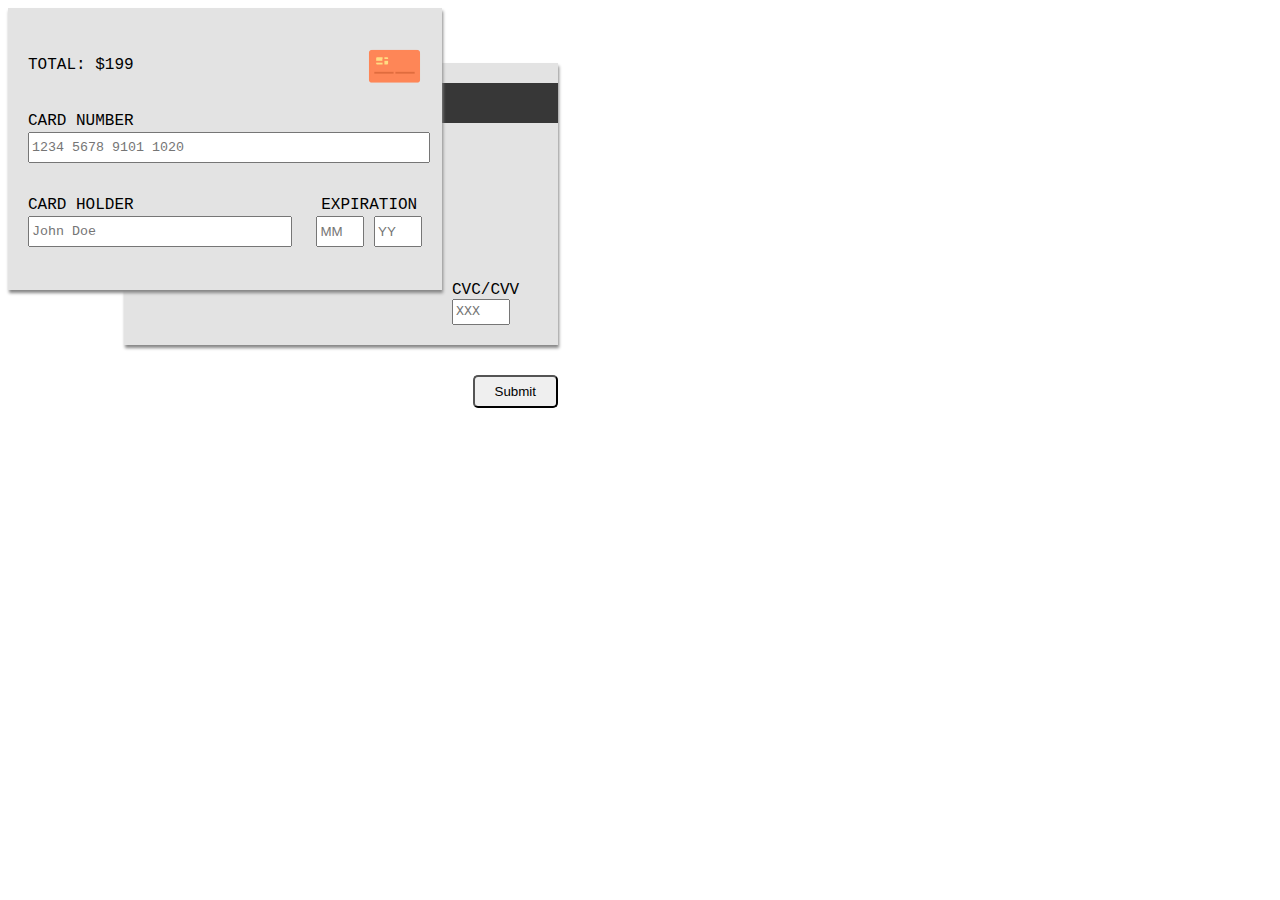
<file: creditcard/index.html>
<!DOCTYPE html>
<html lang="en">
<head>
    <meta charset="UTF-8">
    <meta name="viewport" content="width=device-width, initial-scale=1.0">
    <title>Document</title>
    <link rel="stylesheet" href="style.css" media="screen">
    <link rel="icon" type="image/x-icon" href="favicon.png.png">
</head>
<body>
    <form id="creditcard"> 
        <div id="creditcardFront">
            <p>TOTAL: $199</p>
            <img class="card-image" src="[data-uri]" 
            height="55px">
            <section class="cardNumber">
                <label for="cardNumber">CARD NUMBER</label>
                <input id="cardNumber" name="cardNumber" type="text" placeholder="1234 5678 9101 1020" required />
            </section>
            <div class="cardHolder">
                <label for="cardHolder">CARD HOLDER</label>
                <input id="cardHolder" name="cardHolder" type="text" placeholder="John Doe" required />
            </div>
            <div class="expiration">
                <label for="expiration">EXPIRATION</label>
                <input id="expiration" name="expiration" placeholder="MM" required></textarea>
                <input id="expiration" name="expiration" placeholder="YY" required></textarea>
            </div>
            </section>
        </div>

        <div id="creditcardBack">
            <div class="black"></div>
            <section class="cvv">
                <label for="cvc">CVC/CVV</label>
                <input id="cvc" name="cvc" type="text" placeholder="XXX" required />
            </section>
        </div>

        <button type="submit">Submit</button>
    </form>
</body>
</html>
</file>
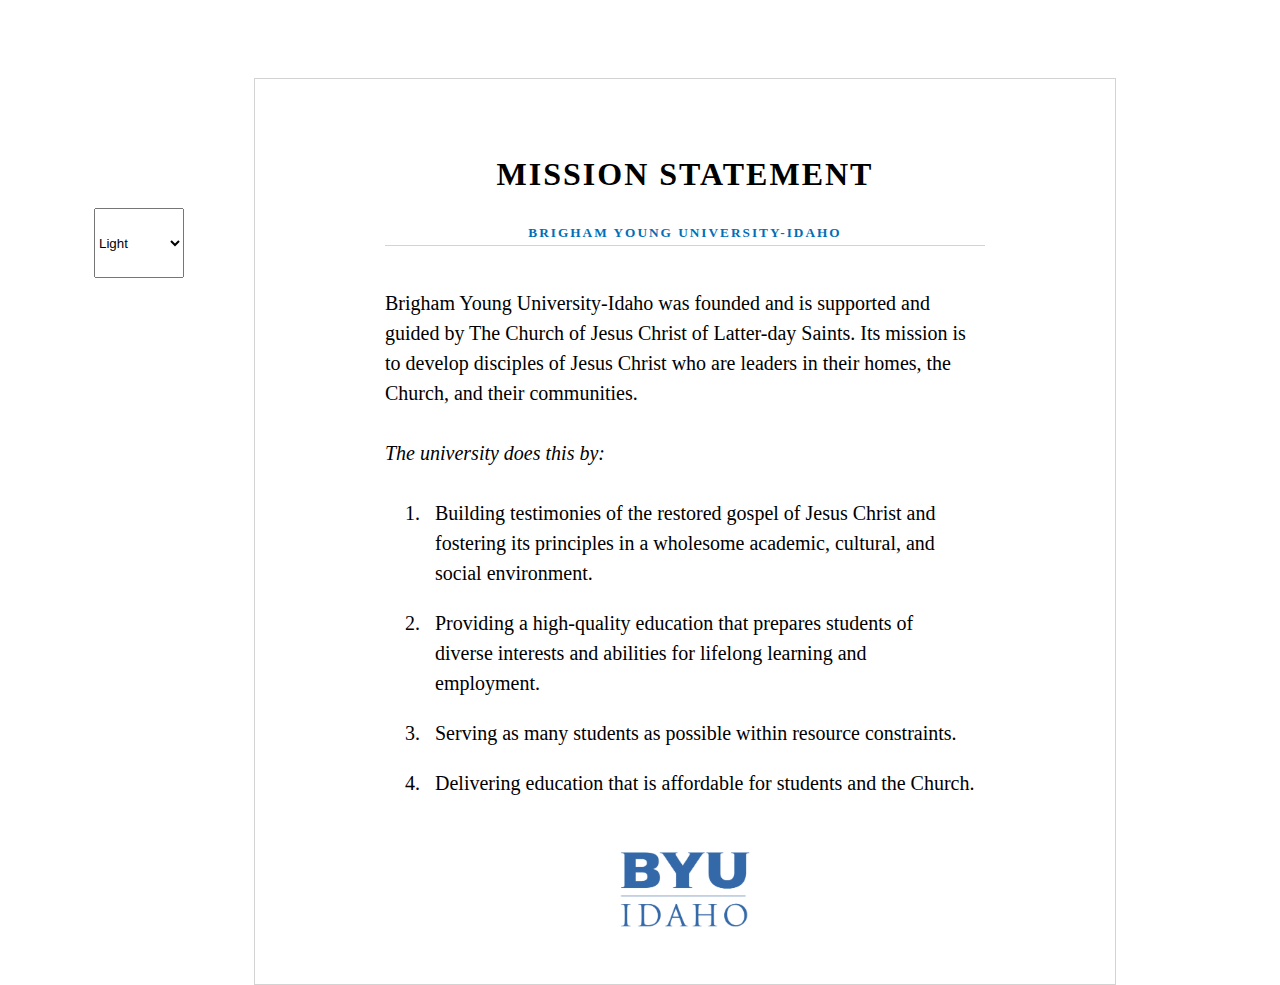
<file: mission/index.html>
<select>
    <option value="light">Light</option>
    <option value="dark">Dark</option>
</select>

<!DOCTYPE html>
<html lang="en">
<head>
    <meta charset="UTF-8">
    <meta name="viewport" content="width=device-width, initial-scale=1.0">
    <meta name="description" content="Home Page">
    <meta name="author" content="Katelyn Wardell">
    <title>Mission Letter</title>
    <link rel="stylesheet" href="styles.css">
    <script src="mission.js" defer></script>
</head>
<body>
 <div id="letter">
    <header>
        <h1>Mission Statement</h1>
        <h5>Brigham Young University-Idaho</h5>
    </header>
    
    <main>
        <p>
            Brigham Young University-Idaho was founded and is supported and guided by The Church of Jesus Christ of Latter-day Saints. Its mission is to develop disciples of Jesus Christ who are leaders in their homes, the Church, and their communities.<br><br><i>The university does this by:</i><br>
        </p>
        <div class="list">
            <ol>
                <li>Building testimonies of the restored gospel of Jesus Christ and fostering its principles in a wholesome academic, cultural, and social environment.</li>
                <li>Providing a high-quality education that prepares students of diverse interests and abilities for lifelong learning and employment.</li>
                <li>Serving as many students as possible within resource constraints.</li> 
                <li>Delivering education that is affordable for students and the Church.</li>
            </ol>
        </div>
    </main>

    <footer>
        <img src="byui-logo_blue.webp" alt="BYU-Idaho Logo">
    </footer>
 </letter>
</body>
</html>
</file>
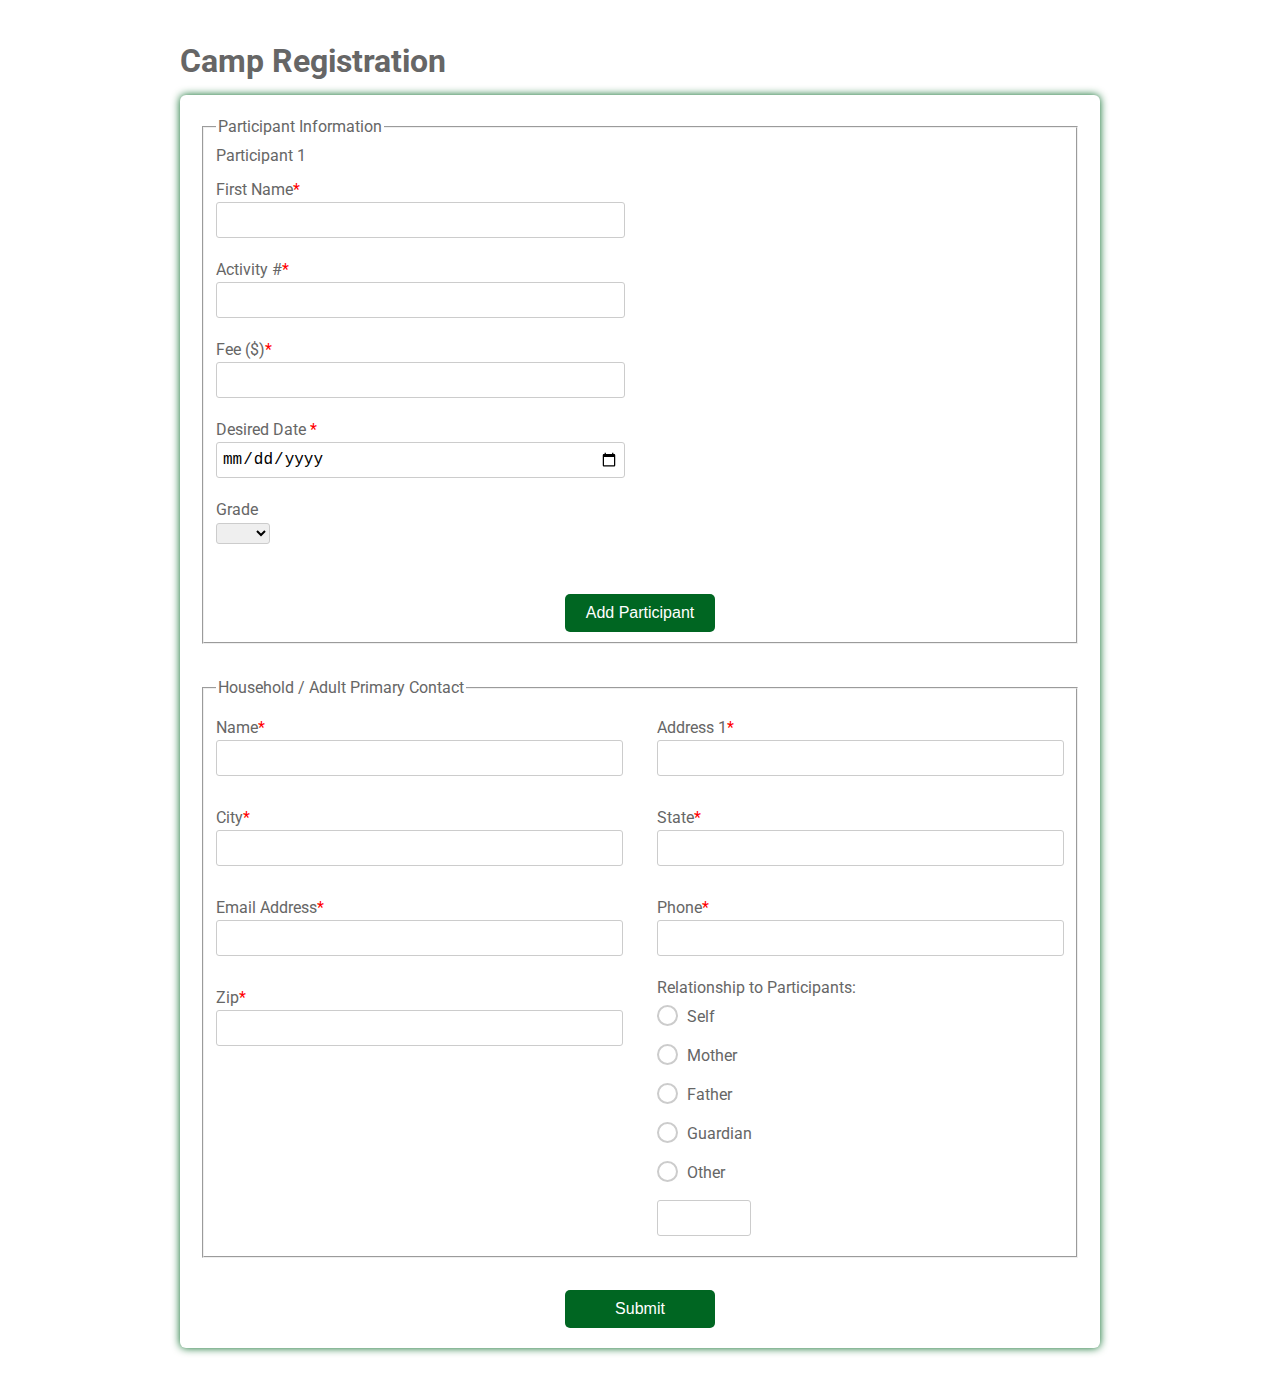
<file: week8/register/index.html>
<!DOCTYPE html>
<html>
<!-- Example based off of https://www.w3docs.com/learn-html/html-form-templates.html -->

<head>
    <title>Camp Registration</title>
    <link href="https://fonts.googleapis.com/css?family=Roboto:300,400,500,700" rel="stylesheet" />
    <link rel="stylesheet" href="register.css" />
    <script src="register.js" type="module"></script>
</head>

<body>
    <div class="testbox">
        <h1>Camp Registration</h1>
        <form>
            <fieldset class="participants">
                <legend>Participant Information</legend>
                <section class="participant1">
                    <p>Participant 1</p>
                    <div class="item">
                        <label for="fname"> First Name<span>*</span></label>
                        <input id="fname" type="text" name="fname" value="" required />
                    </div>
                    <div class="item activities">
                        <label for="activity">Activity #<span>*</span></label>
                        <input id="activity" type="text" name="activity" />
                    </div>
                    <div class="item">
                        <label for="fee">Fee ($)<span>*</span></label>
                        <input id="fee" type="number" name="fee" />
                    </div>
                    <div class="item">
                        <label for="date">Desired Date <span>*</span></label>
                        <input id="date" type="date" name="date" />
                    </div>
                    <div class="item">
                        <p>Grade</p>
                        <select>
                            <option selected value="" disabled selected></option>
                            <option value="1">1st</option>
                            <option value="2">2nd</option>
                            <option value="3">3rd</option>
                            <option value="4">4th</option>
                            <option value="5">5th</option>
                            <option value="6">6th</option>
                            <option value="7">7th</option>
                            <option value="8">8th</option>
                            <option value="9">9th</option>
                            <option value="10">10th</option>
                            <option value="11">11th</option>
                            <option value="12">12th</option>
                        </select>
                    </div>
                </section>
                <button type="button" id="add">Add Participant</button>
            </fieldset>

            <fieldset>
                <legend>Household / Adult Primary Contact</legend>
                <div class="columns">
                    <div class="item">
                        <label for="adult_name">Name<span>*</span></label>
                        <input id="adult_name" type="text" name="adult_name" />
                    </div>

                    <div class="item">
                        <label for="address1">Address 1<span>*</span></label>
                        <input id="address1" type="text" name="address1" />
                    </div>

                    <div class="item">
                        <label for="city">City<span>*</span></label>
                        <input id="city" type="text" name="city" />
                    </div>
                    <div class="item">
                        <label for="state">State<span>*</span></label>
                        <input id="state" type="text" name="state" />
                    </div>
                    <div class="item">
                        <label for="eaddress">Email Address<span>*</span></label>
                        <input id="eaddress" type="text" name="eaddress" />
                    </div>
                    <div class="item">
                        <label for="phone">Phone<span>*</span></label>
                        <input id="phone" type="tel" name="phone" />
                    </div>
                    <div class="item">
                        <label for="zip">Zip<span>*</span></label>
                        <input id="zip" type="text" name="zip" />
                    </div>

                    <div class="question">
                        <label>Relationship to Participants:</label>
                        <div class="question-answer">
                            <div>
                                <input type="radio" value="self" id="radio_3" name="relationship" />
                                <label for="radio_3" class="radio"><span>Self</span></label>
                            </div>
                            <div>
                                <input type="radio" value="mother" id="radio_4" name="relationship" />
                                <label for="radio_4" class="radio"><span>Mother</span></label>
                            </div>
                            <div>
                                <input type="radio" value="father" id="radio_5" name="relationship" />
                                <label for="radio_5" class="radio"><span>Father</span></label>
                            </div>
                            <div>
                                <input type="radio" value="guardian" id="radio_6" name="relationship" />
                                <label for="radio_6" class="radio"><span>Guardian</span></label>
                            </div>
                            <div>
                                <input type="radio" value="other" id="radio_7" name="relationship" />
                                <label for="radio_7" class="radio"><span>Other</span></label>
                                <input type="text" />
                            </div>
                        </div>
                    </div>
                </div>
            </fieldset>
            <div class="btn-block">
                <button type="submit" id="submitButton">Submit</button>
            </div>
        </form>
        <section id="summary"></section>
    </div>
</body>

</html>
</file>
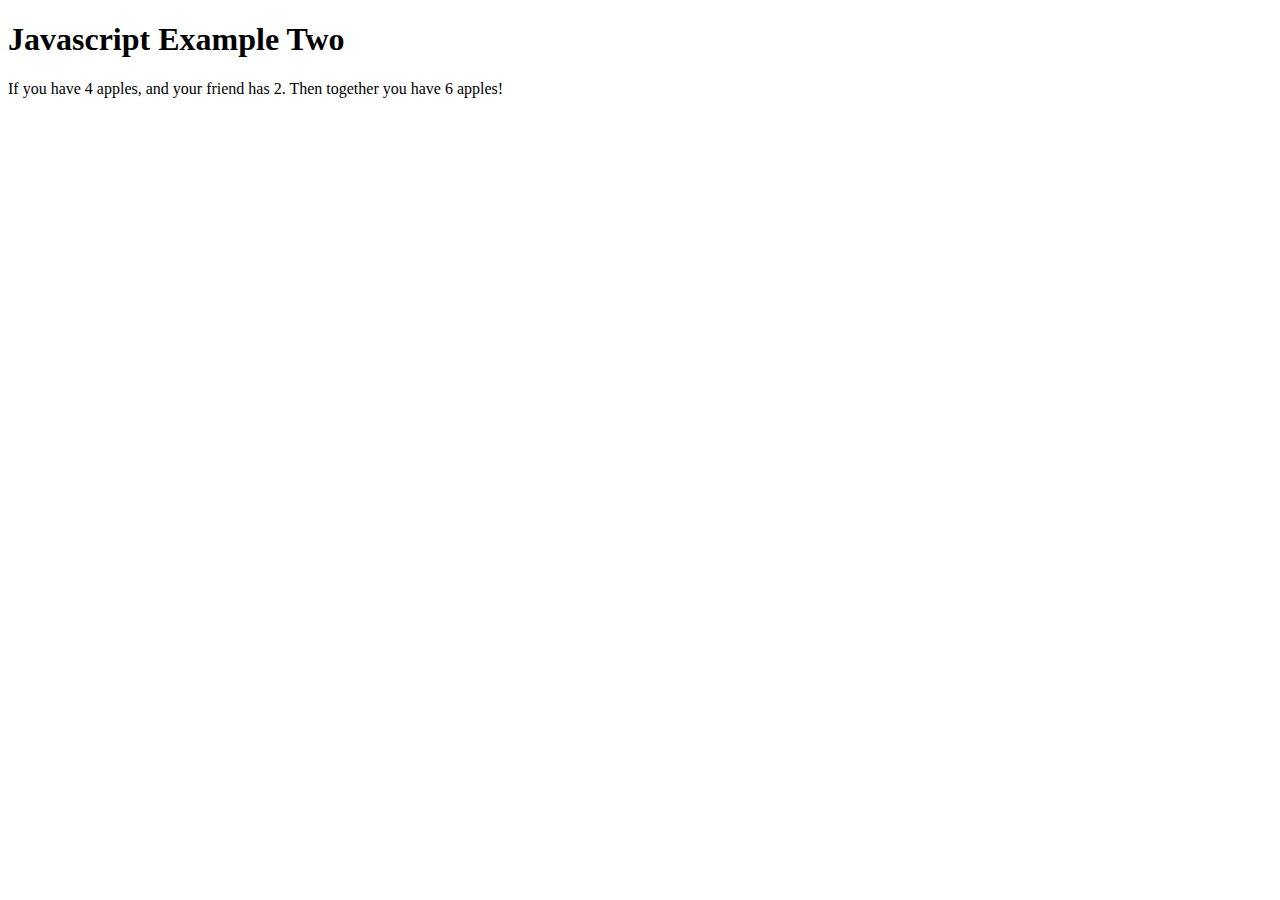
<file: exampletwo.html>
<!DOCTYPE html>
<html lang="en">
<head>
    <meta charset="UTF-8">
    <meta name="viewport" content="width=device-width, initial-scale=1.0">
    <title>Javascript Example Two</title>
    <script src="exampletwo.js" defer></script> 
</head>
<body>
    <h1>Javascript Example Two</h1>
    <p>If you have <span id="myAppleElement"></span> apples, and your friend has
        <span id="friendAppleElement"></span>. Then together you have
        <span id="totalApplesElement"></span> apples!</p>
</body>
</html>
</file>
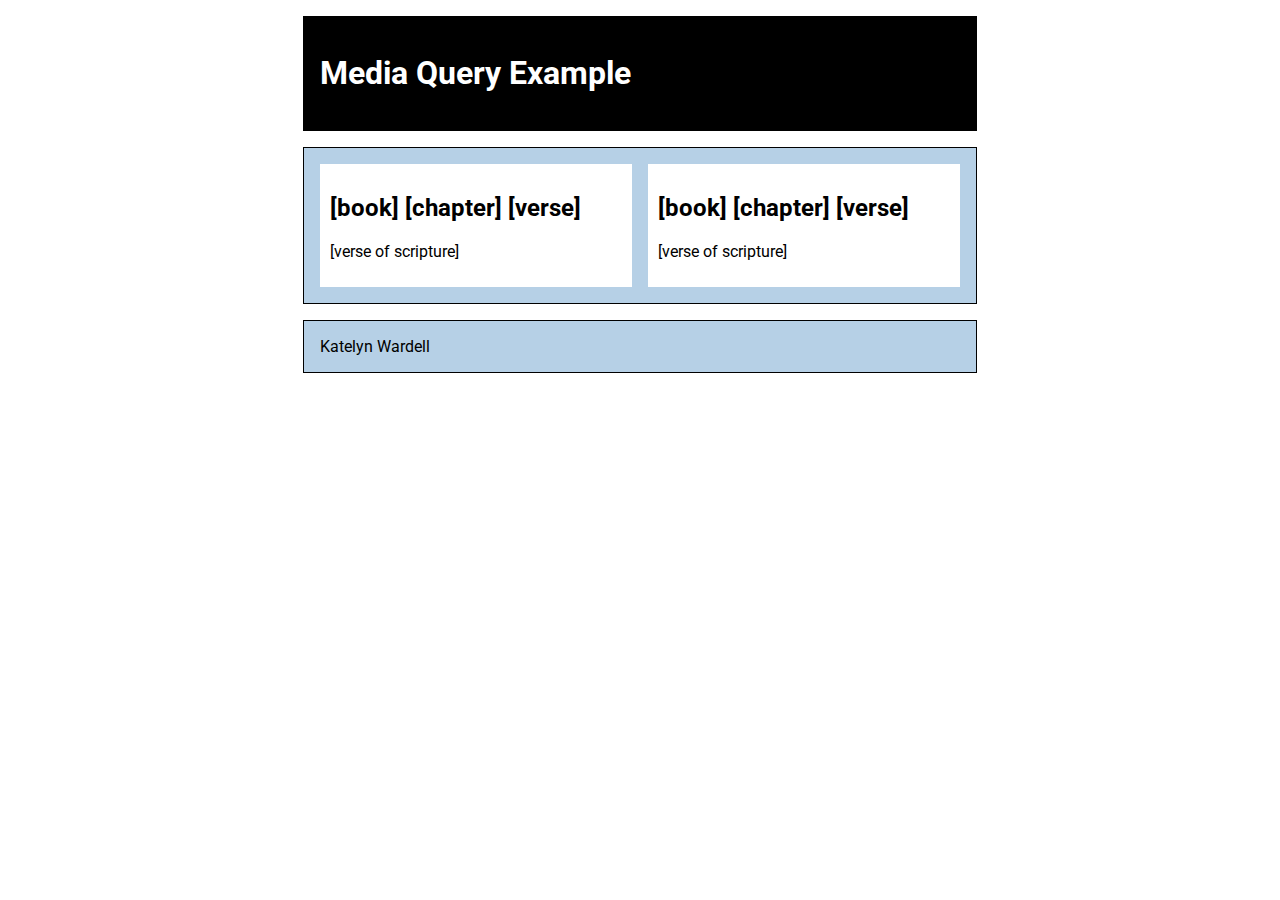
<file: media-query.html>
<!DOCTYPE html>
<html lang="en">
<head>
    <meta charset="UTF-8">
    <meta name="viewport" content="width=device-width, initial-scale=1.0">
    <title>Media Query</title>
    <link rel="stylesheet" href="media-query.css" media="screen">
</head>
<body>
    <header>
        <h1>
            Media Query Example
        </h1>
    </header>
    <main>
        <section>
            <h2>[book] [chapter] [verse]</h2>
            <p>[verse of scripture]</p>
        </section>
        <section>
            <h2>[book] [chapter] [verse]</h2>
            <p>[verse of scripture]</p>
        </section>
    </main>
    <footer>
        Katelyn Wardell
    </footer>
</body>
</html>
</file>
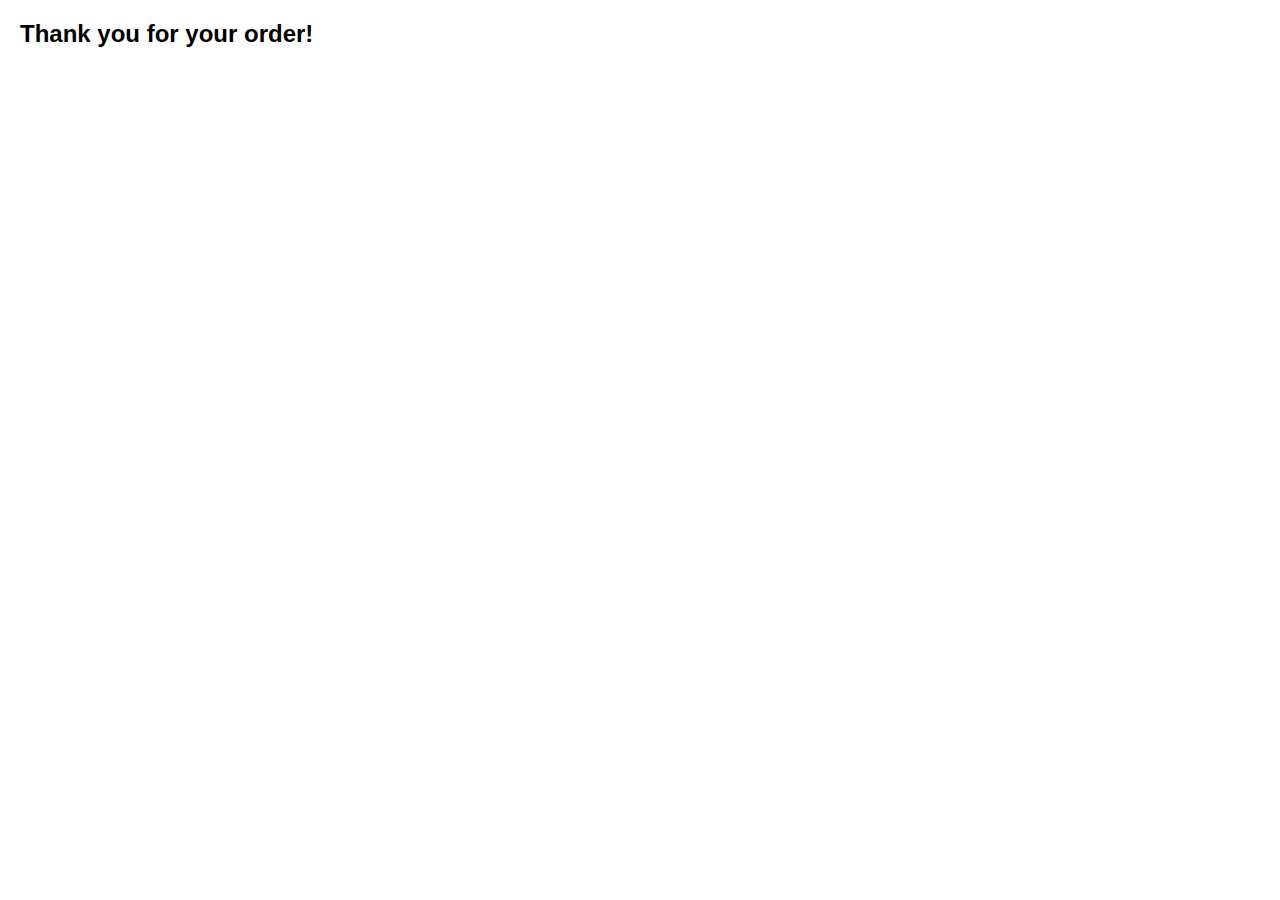
<file: form-demo/completed.html>
<!-- completed.html -->
<!DOCTYPE html>
<html lang="en">

<head>
    <meta charset="UTF-8" />
    <meta name="viewport" content="width=device-width, initial-scale=1.0" />
    <title>Order Complete</title>
    <link rel="stylesheet" href="form-demo.css" />
</head>

<body>
    <h2>Thank you for your order!</h2>
</body>

</html>
</file>
<file: creditcard/style.css>
#creditcard {
    background: white;
    width: 550px;
    height: 400px;
    display: grid;
    grid-template-rows: 1fr 5fr 1fr 1fr;
    gap: 10px;
    grid-template-columns: 1fr 3fr 1fr;
}


#creditcardFront {
    /*width: 700px;
    height: 300px;*/
    background: rgb(227, 227, 227);
    padding: 20px;
    box-shadow: 1px 3px 3px rgb(135, 135, 135);
    grid-row: 1/3;
    grid-column: 1 / 3;
    z-index: 1;
    grid-template-columns: 2fr 1fr;
    grid-template-rows: 1fr 1fr 1fr;
    gap: 10px;
    display: grid;
}

#creditcardBack {
    /*width: 700px;
    height: 300px;*/
    background: rgb(227, 227, 227);
    z-index: 0;
    box-shadow: 1px 3px 3px rgb(135, 135, 135);
    grid-row: 2 / 4;
    grid-column: 2 / 4;
    grid-template-rows: 1fr 1fr;
    grid-template-columns: 3fr 1fr;
    padding-top: 20px;
    padding-bottom: 20px;
    gap: 10px;
    display: grid;
}

#creditcardFront label {
    display: block;
}



/*.first {
    display: inline-flex;
    grid-row: 1 / 2; 
}*/

p {
    grid-row: 1 / 2;
    grid-column: 1 / 2;
    align-content: center;
    font-family:'Courier New', Courier, monospace;
}

.card-image {
    grid-row: 1 / 2;
    grid-column: 2 / 3;
    justify-self: end;
    align-self: center;
}

.cardNumber {
    grid-row: 2;
    grid-column: 1 / 3;
    padding: none;
}

.cardNumber input {
    width: 100%;
    height: 25px;
}

.cardNumber input, label {
    font-family: 'Courier New', Courier, monospace;
}


.cardHolder {
    grid-column: 1 / 2;
    font-family: 'Courier New', Courier, monospace;
    grid-row: 3;
}

.cardHolder input {
    font-family: 'Courier New', Courier, monospace;
    width: 100%;
    height: 25px;
}

.expiration {
    text-align: center;
    justify-self: end;
    grid-column: 2 / 3;
    font-family: 'Courier New', Courier, monospace;
    grid-row: 3 / 4;
}

.expiration input {
    width: 40px;
    height: 25px;
    display: inline-flex;
    justify-self: end;
}



label {
    padding-bottom: 2px;
}

/*****Back Card*****/

.black {
    grid-column: 1 / 3;
    width: 100%;
    height: 40px;
    background-color: rgb(55, 55, 55);
}

.cvv {
    /*padding-right: 10px;*/
    grid-column: 2;
    grid-row: 2;
    margin-top: 100px;
    font-family: 'Courier New', Courier, monospace;
}

.cvv input {
    width: 50px;
    height: 20px;
    font-family: 'Courier New', Courier, monospace;
}



button {
    margin-top: 20px;
    padding: 7px;
    border-radius: 5px;
    padding-right: 20px;
    padding-left: 20px;
    grid-column: 3;
    grid-row: 4;
    justify-self: end;
}
</file>
<file: mission/styles.css>
body {
    display: flex;
    justify-content: center;
}

#letter {
    font-family: 'Times New Roman', Times, serif;
    width: 600px;
    height: 645px;
    align-items: center;
    line-height: 1.5;
    border: 1px solid lightgray;
    margin: 70px;
    padding: 130px;
}

header {
    align-content: center;
    text-align: center;
    margin-top: -80px;
}

h1 {
    text-transform: uppercase;
    font-family: serif;
    letter-spacing: 2px;
}

h5 {
    text-transform: uppercase;
    color: #006EB6;
    border-bottom: 1px solid lightgray;
    letter-spacing: 2px;
    padding: 2px;
}

main {
    font-size: 20px;
}

ol li {
    padding: 10px;
}

/*footer*/

footer img {
    width: 150px;
    height: auto;
    align-items: center;
    margin-top: 40px;
    display: block;
    margin-left: auto;
    margin-right: auto;
}


.dark {
    background-color: #333;
    color: white;

}

.dark h5 {
    color: 4F9ACF;
}


select {
    width: 90px;
    height: 70px;
    margin-top: 200;
}
</file>
<file: week8/register/register.css>
* {
    box-sizing: border-box;
}

body {
    font-family: Roboto, Arial, sans-serif;
    font-size: 16px;
    color: #666;
    line-height: 22px;
}

div,
form,
input,
select,
textarea,
label,
p {
    padding: 0;
    margin: 0;
    outline: none;
    font-size: 16px;
    line-height: 24px;
}

.testbox {
    padding: 20px;
    max-width: 960px;
    margin: 0 auto;
}

form {
    padding: 20px;
    border-radius: 6px;
    background: #fff;
    box-shadow: 0 0 8px #006622;
}

fieldset {
    margin-bottom: 2em;
}

input,
select,
textarea {
    margin-bottom: 10px;
    border: 1px solid #ccc;
    border-radius: 3px;
}

input {
    width: 100%;
    padding: 5px;
}

input[type="checkbox"] {
    width: auto;
    margin-right: 1em;
}

input[type="date"] {
    padding: 4px 5px;
}

textarea {
    width: 100%;
    padding: 5px;
}

.item:hover p,
.item:hover i,
.question:hover p,
.question label:hover,
input:hover::placeholder {
    color: #006622;
}

.item input:hover,
.item select:hover,
.item textarea:hover {
    border: 1px solid transparent;
    box-shadow: 0 0 3px 0 #006622;
    color: #006622;
}

.item {
    position: relative;
    margin: 10px 0;
}

.item span {
    color: red;
}


.columns {
    display: flex;
    justify-content: space-between;
    flex-direction: row;
    flex-wrap: wrap;
}

.columns div {
    width: 48%;
}

/* Style checkbox and radio. To do this we have to hide the defaults then we create our own */
input[type="radio"] {
    display: none;
}

label.radio {
    position: relative;
    display: inline-block;
    margin: 5px 20px 15px 0;
    cursor: pointer;
}

.question span {
    margin-left: 30px;
}

.question-answer label {
    display: block;
}

label.radio:before {
    content: "";
    position: absolute;
    left: 0;
    width: 17px;
    height: 17px;
    border-radius: 50%;
    border: 2px solid #ccc;
}

input[type="radio"]:checked+label:before,
label.radio:hover:before {
    border: 2px solid #006622;
}

label.radio:after {
    content: "";
    position: absolute;
    top: 6px;
    left: 5px;
    width: 8px;
    height: 4px;
    border: 3px solid #006622;
    border-top: none;
    border-right: none;
    transform: rotate(-45deg);
    opacity: 0;
}

input[type="radio"]:checked+label:after {
    opacity: 1;
}

/* end style checkbox and radio */
.btn-block {
    margin-top: 10px;
    text-align: center;
}

button {
    width: 150px;
    padding: 10px;
    border: none;
    border-radius: 5px;
    background: #006622;
    font-size: 16px;
    color: #fff;
    cursor: pointer;
    grid-column: span 2;
    justify-self: center;
}

button:hover {
    background: #00b33c;
}


/************ New CSS *****************/

.participants {
    display: grid;
    grid-template-columns: 1fr 1fr;
    gap: 30px;
}



@media (max-width: 568px) {
    .columns div {
        width: 100%;
    }
}
</file>
<file: media-query.css>
@import url('https://fonts.googleapis.com/css2?family=Arvo:ital,wght@0,400;0,700;1,400;1,700&family=Roboto:ital,wght@0,100..900;1,100..900&family=Ruslan+Display&display=swap');

body {
    font-family: "Roboto";
}

header, main, footer {
    max-width: 640px;
    margin: 1rem auto;
    border: 1px solid black;
    padding: 1rem;
    background-color:rgb(182, 208, 230);
}

main {
    display: grid;
    grid-template-columns: 1fr;
    gap: 1rem;
}

section {
    padding: 10px;
    background-color: white;
}

@media screen and (min-width: 500px) {

    header {
        background-color: black;
        color: white;
    }

    main {
        grid-template-columns: 1fr 1fr;
    }

}
</file>
<file: form-demo/form-demo.css>
/* form-demo.css */
* {
    box-sizing: border-box;
}

h1 {
    text-align: center;
}

body {
    font-family: Arial, sans-serif;
    margin: 20px;
}

main {
    max-width: 600px;
    margin: 0 auto;
}

label {
    display: block;
    margin-bottom: 8px;
}

input, select, textarea {
    width: 100%;
    padding: .5rem;
    margin-bottom: 10px;
    box-sizing: border-box;
    border: 1px solid #9c9797;
    border-radius: 4px;
}

.errors>p {
    border: 1px solid red;
    padding: 0.5em;
}

/* Style the select arrow for Safari */
select::-webkit-inner-spin-button,
select::-webkit-outer-spin-button {
    -webkit-appearance: none;
    margin: 0;
}

/* Style the select arrow for other browsers */
select {
    -moz-appearance: none;
    -webkit-appearance: none;
    appearance: none;
}

.hide {
    display: none;
    /* Initially hide the credit card input and label */
}

button {
    background-color: green;
    color: white;
    border-radius: 5px;
    padding: 10px;
    cursor: pointer;
}
</file>
